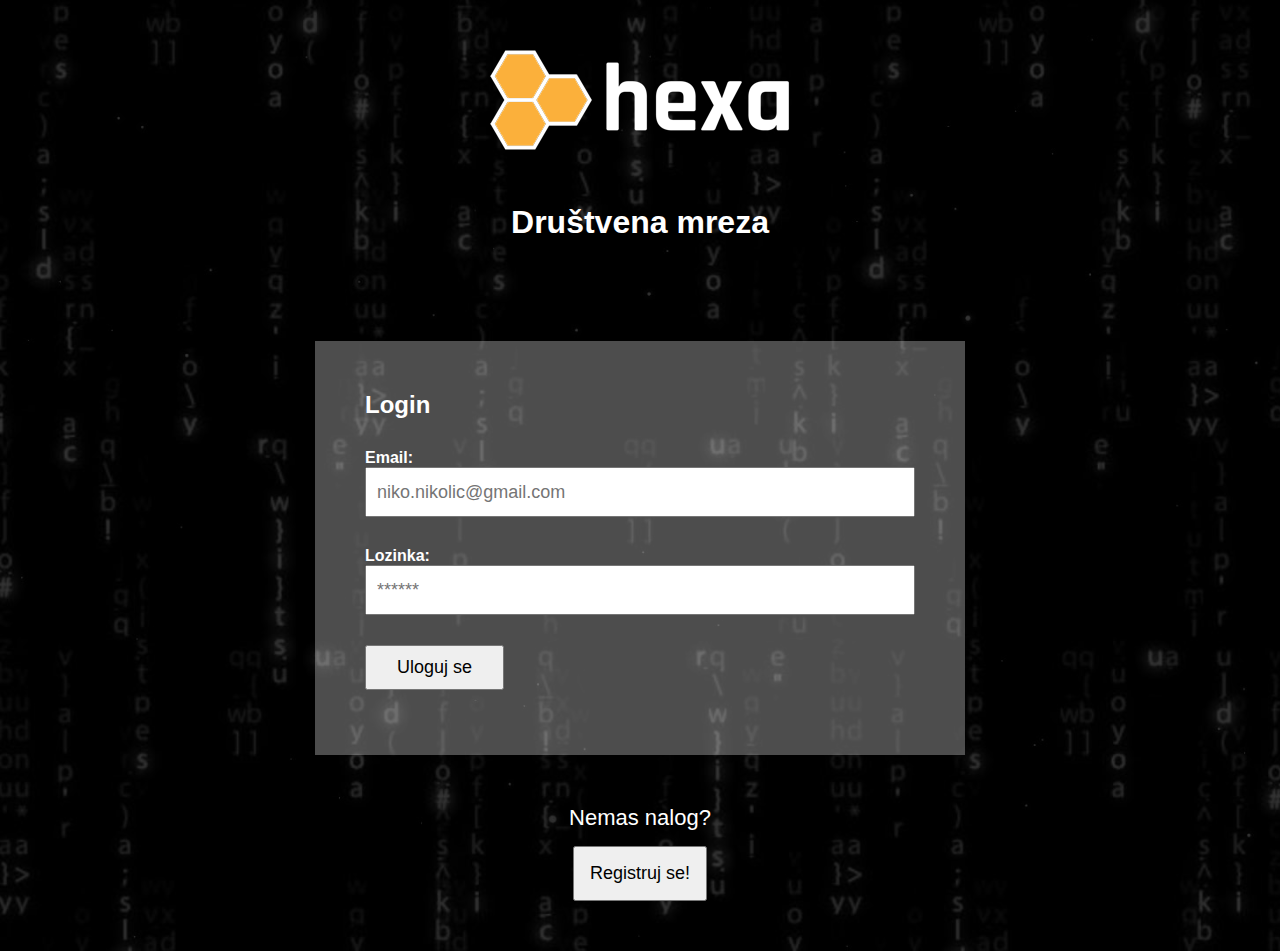
<file: SocialNetwork-kss/index.html>
<!DOCTYPE html>
<html lang="en">
  <head>
    <meta charset="UTF-8" />
    <meta name="viewport" content="width=device-width, initial-scale=1.0" />
    <link rel="stylesheet" href="style.css" />
    <title>Hexa</title>
  </head>
  <body>
    <div class="logo">
      <img src="img/logo.png" alt="" />
    </div>

    <h1>Društvena mreza </h1>

    <div class="main-wrapper">
      <form id="loginForm">
        <h2>Login</h2>

        <div>
          <label>Email:</label>
          <input
            type="email"
            name="email"
            id="login_email"
            placeholder="niko.nikolic@gmail.com"
          />
        </div>

        <div>
          <label>Lozinka:</label>
          <input
            type="password"
            name="lozinka"
            id="login_lozinka"
            placeholder="******"
          />
        </div>

        <div>
          <button>Uloguj se</button>
        </div>
      </form>
    </div>

    <div class="no-acc-register">
      <p>Nemas nalog?</p>
      <button id="registracija">Registruj se!</button>
    </div>

    <div class="custom-modal">
      <button id="closeModal">X</button>

      <form id="registrationForm">
        <h2>Registracija korisnika</h2>

        <div>
          <label for="korisniko_ime">Korisnicko ime: *</label>
          <input
            id="korisniko_ime"
            type="text"
            name="korisniko_ime"
            placeholder="niko.nikolic1"
          />
        </div>

        <div>
          <label for="email">Email adresa: *</label>
          <input
            id="email"
            type="text"
            name="register_email"
            placeholder="niko.nikolic@mail.com"
          />
        </div>

        <div>
          <label for="lozinka">Lozinka: *</label>
          <input
            id="lozinka"
            type="password"
            name="register_lozinka"
            placeholder="********"
          />
        </div>

        <div>
          <label for="ponovi_lozinku">Ponovi lozinku: *</label>
          <input
            id="ponovi_lozinku"
            type="password"
            name="ponovi_lozinku"
            placeholder="********"
          />
        </div>

        <div>
          <button>Registruj se</button>
        </div>
      </form>
    </div>

    <script src="js/Validator.js"></script>
    <script src="js/Session.js"></script>
    <script src="js/User.js"></script>
    <script src="js/app.js"></script>
  </body>
</html>
</file>
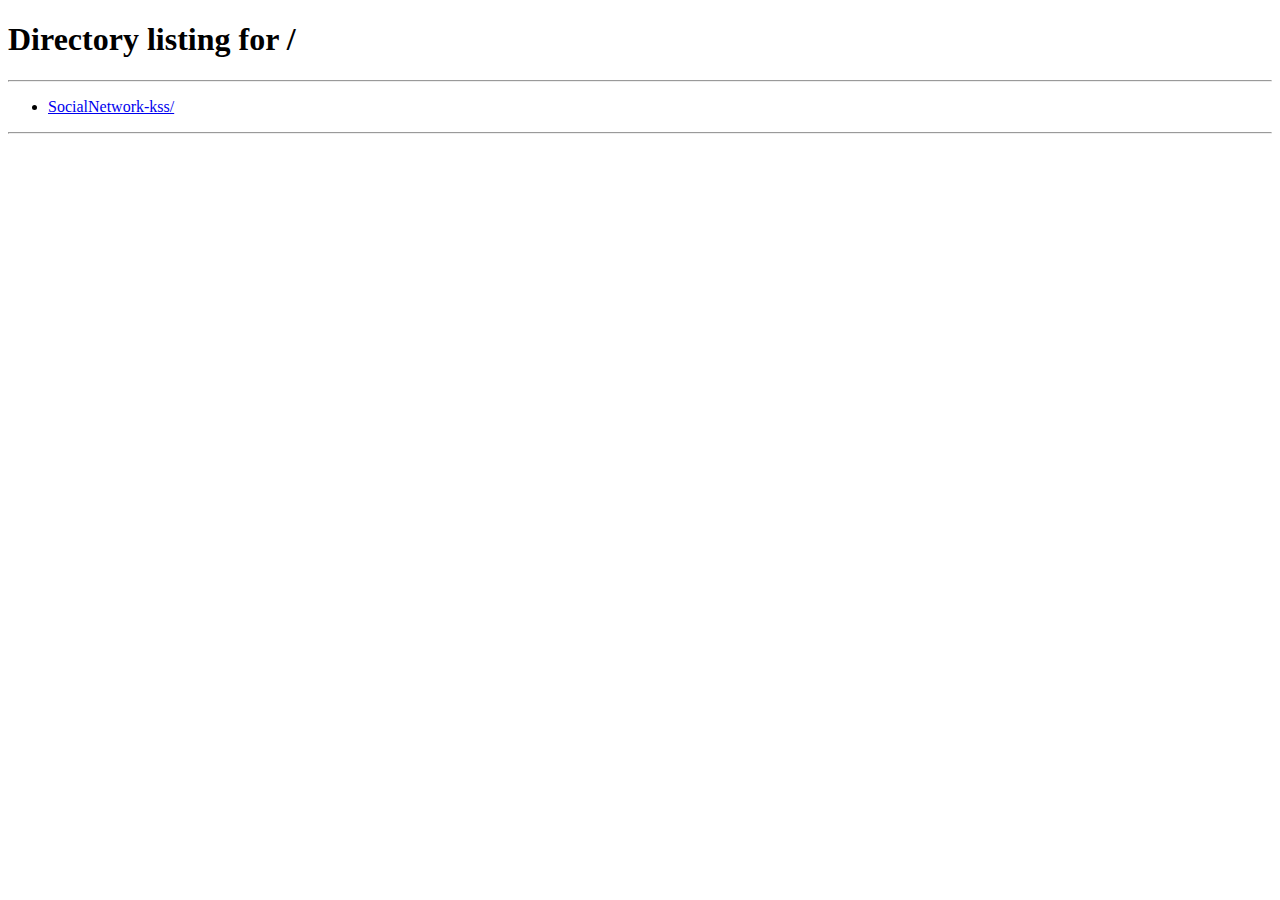
<file: SocialNetwork-kss/hexa.html>
<!DOCTYPE html>
<html lang="en">
  <head>
    <meta charset="UTF-8" />
    <meta name="viewport" content="width=device-width, initial-scale=1.0" />
    <link
      href="https://cdn.jsdelivr.net/npm/bootstrap@5.3.2/dist/css/bootstrap.min.css"
      rel="stylesheet"
      integrity="sha384-T3c6CoIi6uLrA9TneNEoa7RxnatzjcDSCmG1MXxSR1GAsXEV/Dwwykc2MPK8M2HN"
      crossorigin="anonymous"
    />
    <link rel="stylesheet" href="style.css" />
    <title>Hexa</title>
  </head>
  <body>
    <div class="container">
      <div class="row">
        <div class="col-md-3">
          <div class="inner-container left-side">
            <img src="img/profile.jpg" class="profile" />

            <p><b id="username"></b></p>
            <p id="email"></p>

            <button id="editAccount">Izmeni nalog</button>
            <button id="logout">Odjavi se</button>
          </div>
        </div>

        <div class="col-md-9">
          <div class="inner-container right-side">
            <form id="postForm">
              <textarea
                id="postContent"
                placeholder="Napisi nesto i objavi..."
              ></textarea>
              <button>Objavi</button>
            </form>

            <div id="allPostsWrapper"></div>
          </div>
        </div>
      </div>
    </div>

    <div class="custom-modal">
      <button id="closeModal">X</button>

      <form id="editForm">
        <h2>Izmeni svoj profil</h2>
        <div>
          <label for="korisniko_ime">Korisnicko ime: </label>
          <input
            id="korisniko_ime"
            type="text"
            name="korisniko_ime"
            placeholder="niko.nikolic1"
          />
        </div>

        <div>
          <label for="edit_email">Email adresa: </label>
          <input
            id="edit_email"
            type="text"
            name="register_email"
            placeholder="niko.nikolic@mail.com"
          />
        </div>
        <div>
          <button>Izmeni</button>
        </div>
      </form>

      <hr />

      <button id="deleteProfile">OBRISI PROFIL</button>
    </div>

    <script src="js/Session.js"></script>
    <script src="js/User.js"></script>
    <script src="js/Comment.js"></script>
    <script src="js/Post.js"></script>
    <script src="js/hexa.js"></script>
  </body>
</html>
</file>
<file: SocialNetwork-kss/style.css>
* {
  margin: 0;
  padding: 0;
  box-sizing: border-box;
}

body {
  font-family: sans-serif;
  padding: 50px;
  background-image: url("img/bg.jpg");
  color: #fff;
  background-size: cover;
  box-shadow: rgba(0, 0, 0, 0.8) 0 0 0 10000px inset;
}

h1 {
  text-align: center;
  margin-bottom: 100px;
}

h2 {
  margin-bottom: 15px;
}

.logo {
  text-align: center;
  margin-bottom: 50px;
}

.main-wrapper {
  max-width: 650px;
  margin: auto;
  background-color: rgba(255, 255, 255, 0.3);
  padding: 50px;
}

button {
  cursor: pointer;
}

form div {
  padding: 15px 0;
}

form div label {
  display: block;
  font-weight: bold;
  font-size: 16px;
}

form div input {
  height: 50px;
  width: 100%;
  font-size: 18px;
  padding: 0 10px;
}

form div button {
  cursor: pointer;
  padding: 10px 30px;
  font-size: 18px;
}

form ul {
  list-style: none;
}

form ul li {
  color: red;
}

.no-acc-register {
  text-align: center;
  margin-top: 50px;
}

.no-acc-register button {
  padding: 15px;
  font-size: 18px;
}

.no-acc-register p {
  font-size: 22px;
  margin-bottom: 15px;
}

.custom-modal {
  display: none;
  background-color: black;
  box-shadow: rgba(255, 255, 255, 0.8) 0 0 1000px 1000px;
  max-width: 650px;
  margin: auto;
  padding: 50px;
  position: absolute;
  top: 10%;
  left: 0;
  right: 0;
  width: 100%;
}

.custom-modal button#closeModal {
  height: 20px;
  width: 20px;
  color: white;
  background-color: transparent;
  border: 0;
  font-size: 25px;
  font-weight: bold;
  position: absolute;
  right: 30px;
  top: 30px;
}

.inner-container {
  border: 1px solid green;
  padding: 15px;
}

.inner-container.left-side {
  text-align: center;
}

.inner-container img.profile {
  width: 70%;
  border-radius: 50%;
  display: block;
  margin: auto;
  border: 5px solid white;
  margin-bottom: 20px;
}

.inner-container.right-side form {
  display: flex;
  height: 100px;
}

.inner-container.right-side form textarea {
  width: 85%;
  border: 0;
  padding: 10px;
  resize: none;
  outline-color: green;
}

.inner-container.right-side form button {
  width: 15%;
  border: 0;
}

#deleteProfile {
  border: 2px solid red;
  color: red;
  padding: 5px 15px;
}

#allPostsWrapper .single-post {
  background-color: #eaeaea;
  padding: 15px;
  margin-top: 15px;
  color: #000;
}

#allPostsWrapper .single-post .post-content {
  padding-bottom: 10px;
  border-bottom: 1px solid black;
  margin-bottom: 10px;
  font-size: 22px;
}

#allPostsWrapper .single-post .post-actions {
  display: flex;
  justify-content: space-between;
  color: gray;
}

#allPostsWrapper .single-post .post-actions div button.like-btn {
  background-image: url(img/like.png);
  padding: 5px 15px 5px 40px;
  background-repeat: no-repeat;
  background-position: 10px;
  border: 0;
}

#allPostsWrapper .single-post .post-actions div button.comment-btn {
  background-image: url(img/comment.png);
  padding: 5px 15px 5px 40px;
  background-repeat: no-repeat;
  background-position: 10px;
  border: 0;
}

#allPostsWrapper .single-post .post-actions div button.remove-btn {
  border-color: red;
  color: red;
  padding: 5px 15px;
}

#allPostsWrapper .single-post .post-commments form {
  height: 30px;
  margin-top: 15px;
}

#allPostsWrapper .single-post .post-commments form input {
  width: 85%;
  padding: 0 10px;
}

#allPostsWrapper .single-post .post-commments form button {
  width: 15%;
  background-color: grey;
}

#allPostsWrapper .single-post .post-commments {
  display: none;
}

#allPostsWrapper .single-post .post-commments .single-comment {
  border: 1px dotted green;
  padding: 10px;
  margin-top: 10px;
}
</file>
